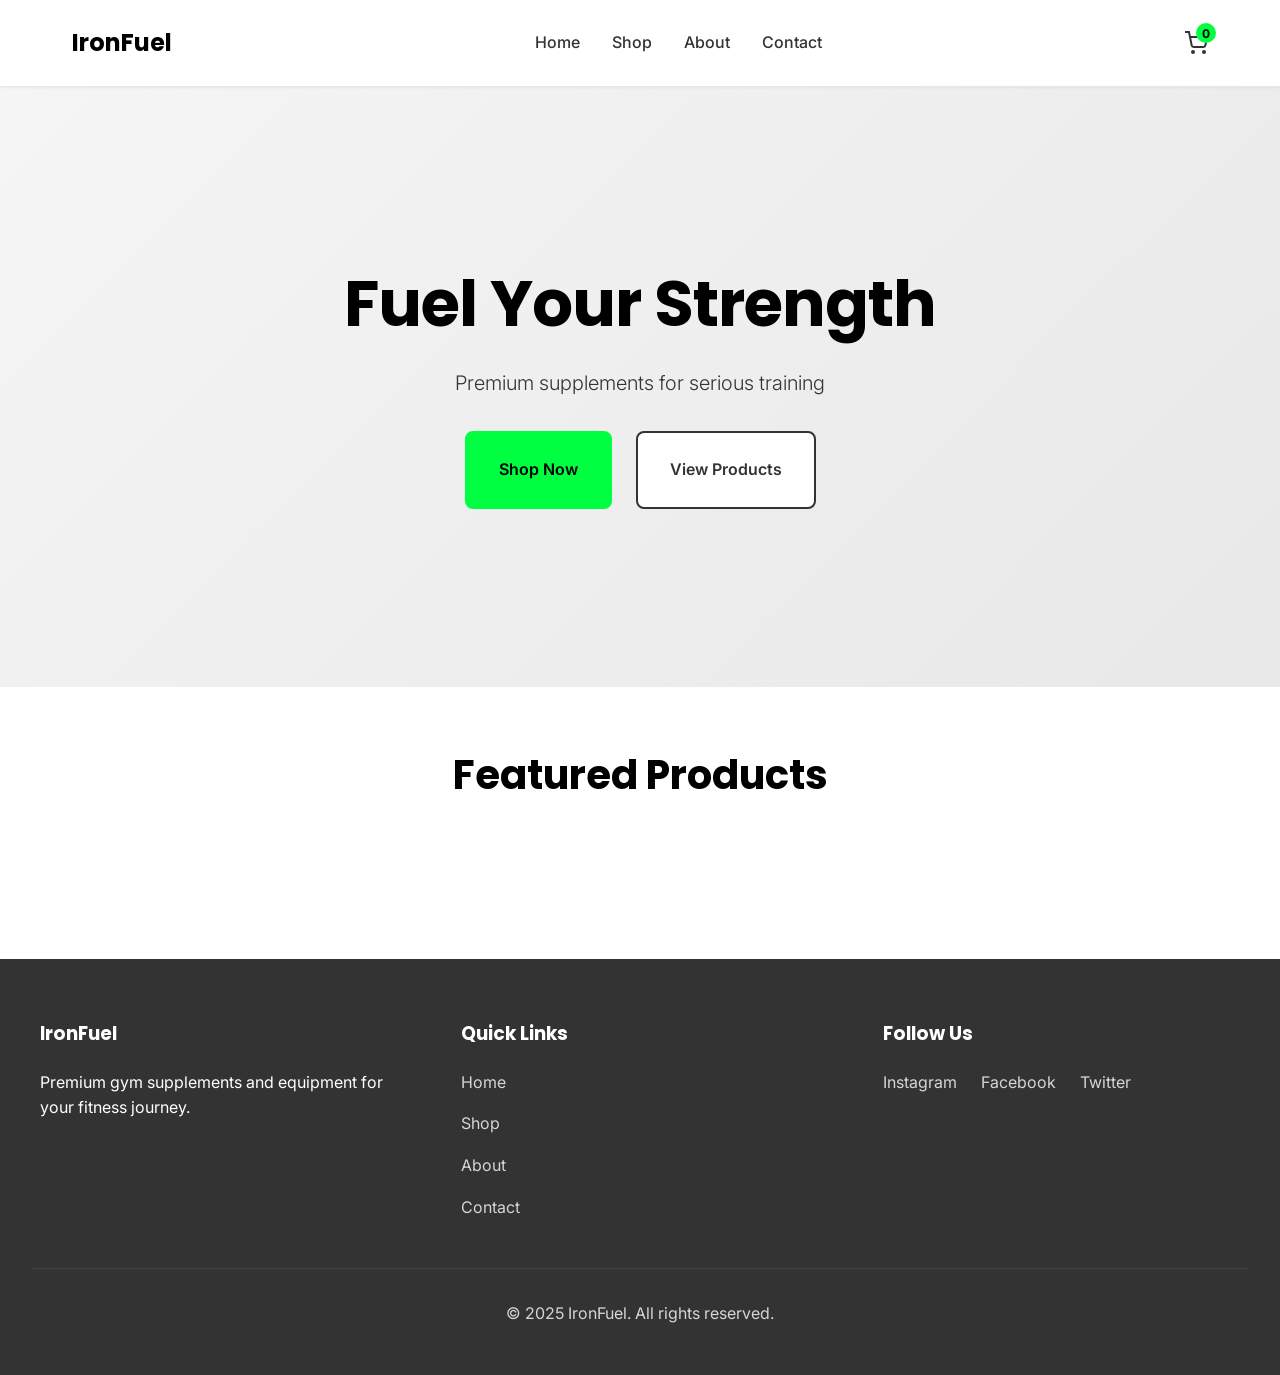
<file: index.html>
<!DOCTYPE html>
<html lang="en">
<head>
    <meta charset="UTF-8">
    <meta name="viewport" content="width=device-width, initial-scale=1.0">
    <title>IronFuel - Premium Gym Supplements</title>
    <link rel="preconnect" href="https://fonts.googleapis.com">
    <link rel="preconnect" href="https://fonts.gstatic.com" crossorigin>
    <link href="https://fonts.googleapis.com/css2?family=Inter:wght@300;400;500;600;700&family=Poppins:wght@600;700&display=swap" rel="stylesheet">
    <link rel="stylesheet" href="css/style.css">
</head>
<body>
    <!-- Navigation -->
    <nav class="navbar">
        <div class="nav-container">
            <div class="nav-logo">IronFuel</div>
            <div class="hamburger" id="hamburger">
                <span></span>
                <span></span>
                <span></span>
            </div>
            <ul class="nav-menu" id="navMenu">
                <li><a href="index.html" class="nav-link">Home</a></li>
                <li><a href="shop.html" class="nav-link">Shop</a></li>
                <li><a href="about.html" class="nav-link">About</a></li>
                <li><a href="contact.html" class="nav-link">Contact</a></li>
            </ul>
            <a href="cart.html" class="cart-icon" id="cartIcon">
                <svg width="24" height="24" viewBox="0 0 24 24" fill="none" stroke="currentColor" stroke-width="2">
                    <circle cx="9" cy="21" r="1"></circle>
                    <circle cx="20" cy="21" r="1"></circle>
                    <path d="M1 1h4l2.68 13.39a2 2 0 0 0 2 1.61h9.72a2 2 0 0 0 2-1.61L23 6H6"></path>
                </svg>
                <span class="cart-count" id="cartCount">0</span>
            </a>
        </div>
    </nav>

    <!-- Hero Section -->
    <header class="hero">
        <div class="hero-content">
            <h1 class="hero-title">Fuel Your Strength</h1>
            <p class="hero-subtitle">Premium supplements for serious training</p>
            <div class="hero-buttons">
                <a href="shop.html" class="btn btn-primary">Shop Now</a>
                <a href="shop.html" class="btn btn-secondary">View Products</a>
            </div>
        </div>
        <div class="hero-background"></div>
    </header>

    <!-- Featured Products Section -->
    <section class="featured-section">
        <div class="container">
            <h2>Featured Products</h2>
            <div class="products-grid" id="featuredProducts">
                <!-- Products will be loaded here by JavaScript -->
            </div>
        </div>
    </section>

    <!-- Footer -->
    <footer class="footer">
        <div class="footer-content">
            <div class="footer-section">
                <h3>IronFuel</h3>
                <p>Premium gym supplements and equipment for your fitness journey.</p>
            </div>
            <div class="footer-section">
                <h3>Quick Links</h3>
                <ul>
                    <li><a href="index.html">Home</a></li>
                    <li><a href="shop.html">Shop</a></li>
                    <li><a href="about.html">About</a></li>
                    <li><a href="contact.html">Contact</a></li>
                </ul>
            </div>
            <div class="footer-section">
                <h3>Follow Us</h3>
                <div class="social-links">
                    <a href="#" class="social-link">Instagram</a>
                    <a href="#" class="social-link">Facebook</a>
                    <a href="#" class="social-link">Twitter</a>
                </div>
            </div>
        </div>
        <div class="footer-bottom">
            <p>&copy; 2025 IronFuel. All rights reserved.</p>
        </div>
    </footer>

    <script src="js/products.js"></script>
    <script src="js/cart.js"></script>
    <script src="js/main.js"></script>
</body>
</html>
</file>
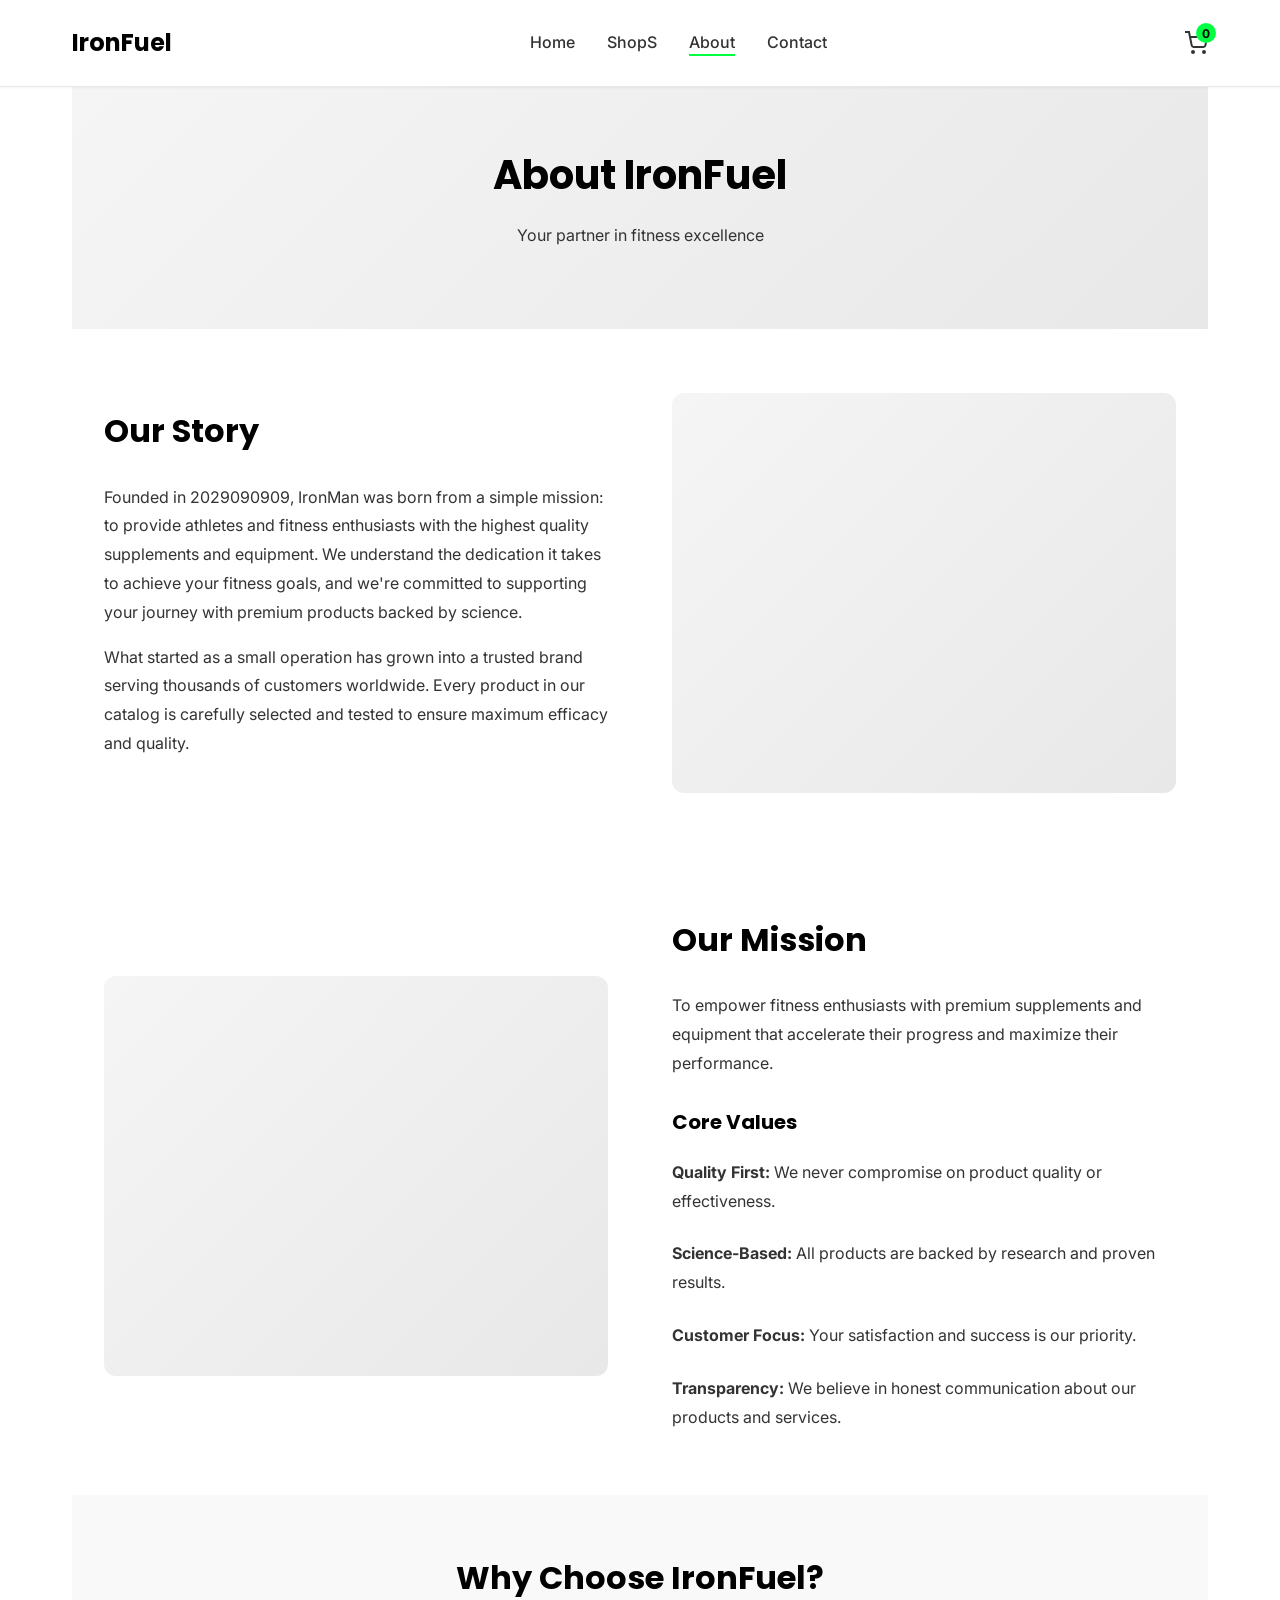
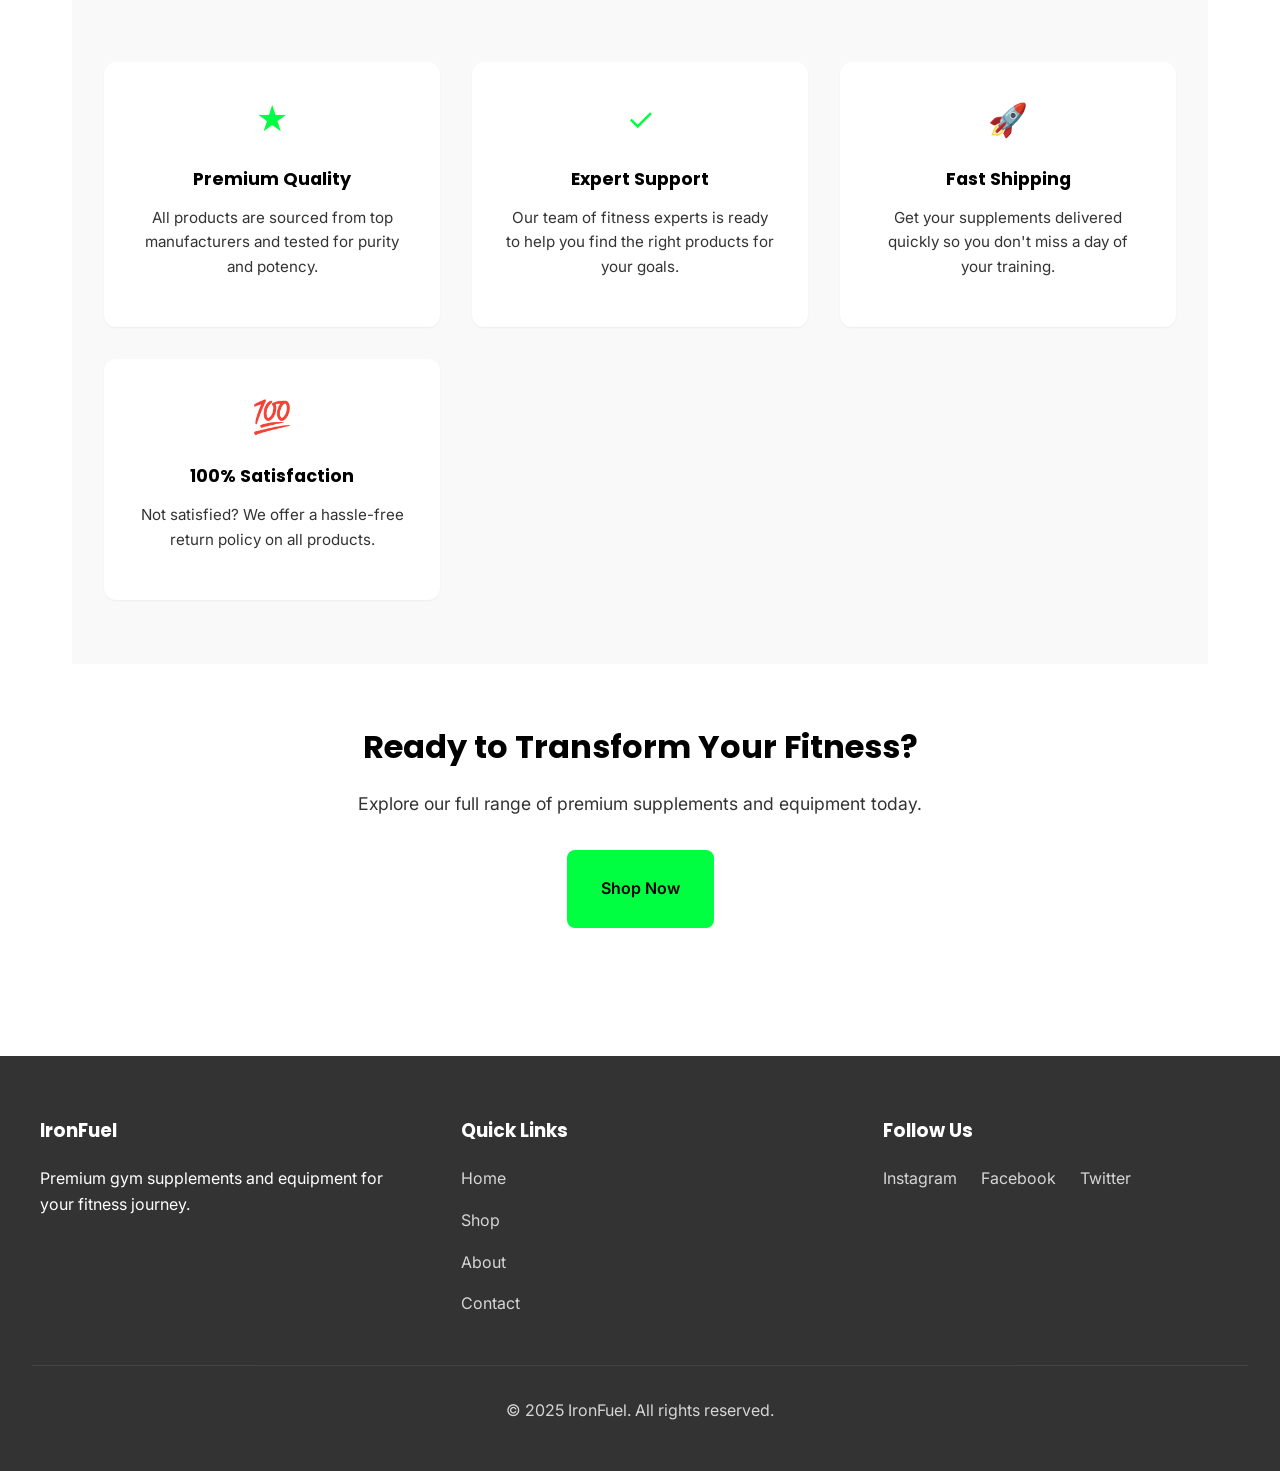
<file: about.html>
<!DOCTYPE html>
<html lang="en">

<head>
    <meta charset="UTF-8">
    <meta name="viewport" content="width=device-width, initial-scale=1.0">
    <title>About - IronFuel</title>
    <link rel="preconnect" href="https://fonts.googleapis.com">
    <link rel="preconnect" href="https://fonts.gstatic.com" crossorigin>
    <link
        href="https://fonts.googleapis.com/css2?family=Inter:wght@300;400;500;600;700&family=Poppins:wght@600;700&display=swap"
        rel="stylesheet">
    <link rel="stylesheet" href="css/style.css">
</head>

<body>
    <!-- Navigation -->
    <nav class="navbar">
        <div class="nav-container">
            <div class="nav-logo">IronFuel</div>
            <div class="hamburger" id="hamburger">
                <span></span>
                <span></span>
                <span></span>
            </div>
            <ul class="nav-menu" id="navMenu">
                <li><a href="index.html" class="nav-link">Home</a></li>
                <li><a href="shop.html" class="nav-link">ShopS</a></li>
                <li><a href="about.html" class="nav-link active">About</a></li>
                <li><a href="contact.html" class="nav-link">Contact</a></li>
            </ul>
            <a href="cart.html" class="cart-icon" id="cartIcon">
                <svg width="24" height="24" viewBox="0 0 24 24" fill="none" stroke="currentColor" stroke-width="2">
                    <circle cx="9" cy="21" r="1"></circle>
                    <circle cx="20" cy="21" r="1"></circle>
                    <path d="M1 1h4l2.68 13.39a2 2 0 0 0 2 1.61h9.72a2 2 0 0 0 2-1.61L23 6H6"></path>
                </svg>
                <span class="cart-count" id="cartCount">0</span>
            </a>
        </div>
    </nav>

    <!-- About Page -->
    <main class="about-main">
        <div class="container">
            <!-- Hero Section -->
            <section class="about-hero">
                <h1>About IronFuel</h1>
                <p>Your partner in fitness excellence</p>
            </section>

            <!-- Brand Story -->
            <section class="about-section">
                <div class="section-content">
                    <h2>Our Story</h2>
                    <p>Founded in 2029090909, IronMan was born from a simple mission: to provide athletes and fitness
                        enthusiasts with the highest quality supplements and equipment. We understand the dedication it
                        takes to achieve your fitness goals, and we're committed to supporting your journey with premium
                        products backed by science.</p>
                    <p>What started as a small operation has grown into a trusted brand serving thousands of customers
                        worldwide. Every product in our catalog is carefully selected and tested to ensure maximum
                        efficacy and quality.</p>
                </div>
                <div class="section-image">
                    <div class="placeholder-image"></div>
                </div>
            </section>

            <!-- Mission & Values -->
            <section class="about-section">
                <div class="section-image">
                    <div class="placeholder-image"></div>
                </div>
                <div class="section-content">
                    <h2>Our Mission</h2>
                    <p>To empower fitness enthusiasts with premium supplements and equipment that accelerate their
                        progress and maximize their performance.</p>

                    <h3>Core Values</h3>
                    <ul class="values-list">
                        <li><strong>Quality First:</strong> We never compromise on product quality or effectiveness.
                        </li>
                        <li><strong>Science-Based:</strong> All products are backed by research and proven results.</li>
                        <li><strong>Customer Focus:</strong> Your satisfaction and success is our priority.</li>
                        <li><strong>Transparency:</strong> We believe in honest communication about our products and
                            services.</li>
                    </ul>
                </div>
            </section>

            <!-- Why Choose Us -->
            <section class="why-choose-us">
                <h2>Why Choose IronFuel?</h2>
                <div class="features-grid">
                    <div class="feature-card">
                        <div class="feature-icon">★</div>
                        <h3>Premium Quality</h3>
                        <p>All products are sourced from top manufacturers and tested for purity and potency.</p>
                    </div>
                    <div class="feature-card">
                        <div class="feature-icon">✓</div>
                        <h3>Expert Support</h3>
                        <p>Our team of fitness experts is ready to help you find the right products for your goals.</p>
                    </div>
                    <div class="feature-card">
                        <div class="feature-icon">🚀</div>
                        <h3>Fast Shipping</h3>
                        <p>Get your supplements delivered quickly so you don't miss a day of your training.</p>
                    </div>
                    <div class="feature-card">
                        <div class="feature-icon">💯</div>
                        <h3>100% Satisfaction</h3>
                        <p>Not satisfied? We offer a hassle-free return policy on all products.</p>
                    </div>
                </div>
            </section>

            <!-- CTA Section -->
            <section class="about-cta">
                <h2>Ready to Transform Your Fitness?</h2>
                <p>Explore our full range of premium supplements and equipment today.</p>
                <a href="shop.html" class="btn btn-primary">Shop Now</a>
            </section>
        </div>
    </main>

    <!-- Footer -->
    <footer class="footer">
        <div class="footer-content">
            <div class="footer-section">
                <h3>IronFuel</h3>
                <p>Premium gym supplements and equipment for your fitness journey.</p>
            </div>
            <div class="footer-section">
                <h3>Quick Links</h3>
                <ul>
                    <li><a href="index.html">Home</a></li>
                    <li><a href="shop.html">Shop</a></li>
                    <li><a href="about.html">About</a></li>
                    <li><a href="contact.html">Contact</a></li>
                </ul>
            </div>
            <div class="footer-section">
                <h3>Follow Us</h3>
                <div class="social-links">
                    <a href="#" class="social-link">Instagram</a>
                    <a href="#" class="social-link">Facebook</a>
                    <a href="#" class="social-link">Twitter</a>
                </div>
            </div>
        </div>
        <div class="footer-bottom">
            <p>&copy; 2025 IronFuel. All rights reserved.</p>
        </div>
    </footer>

    <script src="js/main.js"></script>
</body>

</html>
</file>
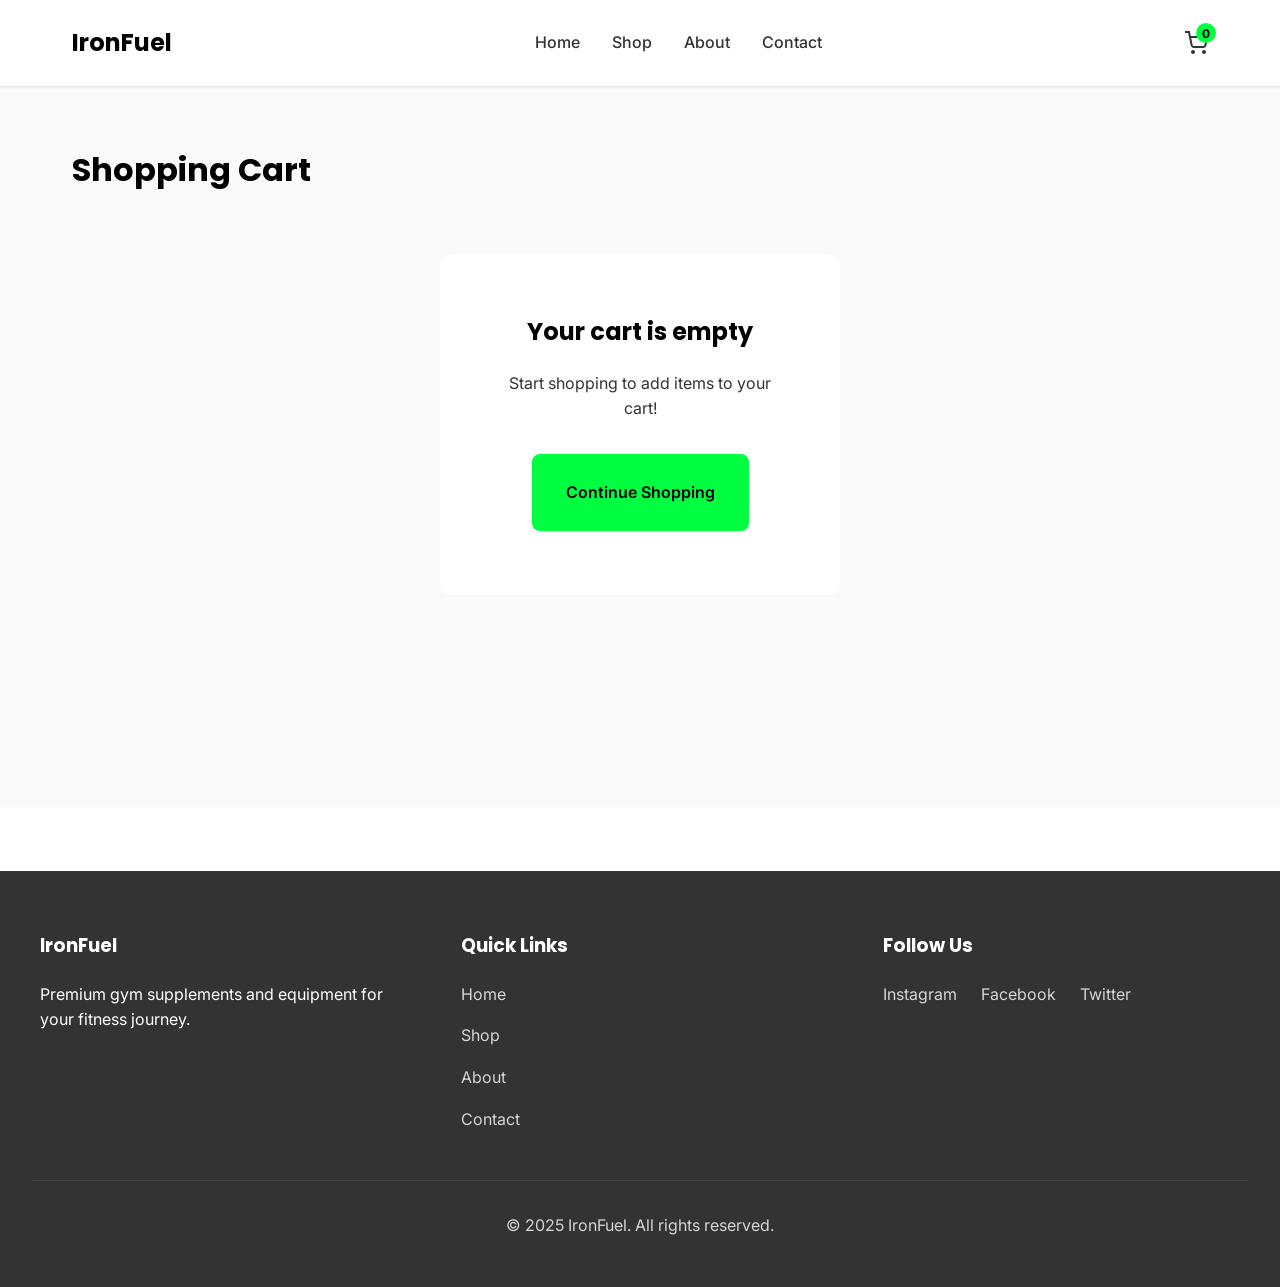
<file: cart.html>
<!DOCTYPE html>
<html lang="en">
<head>
    <meta charset="UTF-8">
    <meta name="viewport" content="width=device-width, initial-scale=1.0">
    <title>Shopping Cart - IronFuel</title>
    <link rel="preconnect" href="https://fonts.googleapis.com">
    <link rel="preconnect" href="https://fonts.gstatic.com" crossorigin>
    <link href="https://fonts.googleapis.com/css2?family=Inter:wght@300;400;500;600;700&family=Poppins:wght@600;700&display=swap" rel="stylesheet">
    <link rel="stylesheet" href="css/style.css">
</head>
<body>
    <!-- Navigation -->
    <nav class="navbar">
        <div class="nav-container">
            <div class="nav-logo">IronFuel</div>
            <div class="hamburger" id="hamburger">
                <span></span>
                <span></span>
                <span></span>
            </div>
            <ul class="nav-menu" id="navMenu">
                <li><a href="index.html" class="nav-link">Home</a></li>
                <li><a href="shop.html" class="nav-link">Shop</a></li>
                <li><a href="about.html" class="nav-link">About</a></li>
                <li><a href="contact.html" class="nav-link">Contact</a></li>
            </ul>
            <a href="cart.html" class="cart-icon" id="cartIcon">
                <svg width="24" height="24" viewBox="0 0 24 24" fill="none" stroke="currentColor" stroke-width="2">
                    <circle cx="9" cy="21" r="1"></circle>
                    <circle cx="20" cy="21" r="1"></circle>
                    <path d="M1 1h4l2.68 13.39a2 2 0 0 0 2 1.61h9.72a2 2 0 0 0 2-1.61L23 6H6"></path>
                </svg>
                <span class="cart-count" id="cartCount">0</span>
            </a>
        </div>
    </nav>

    <!-- Cart Page -->
    <main class="cart-main">
        <div class="container">
            <h1>Shopping Cart</h1>
            
            <div id="emptyCartMessage" class="empty-cart">
                <h2>Your cart is empty</h2>
                <p>Start shopping to add items to your cart!</p>
                <a href="shop.html" class="btn btn-primary">Continue Shopping</a>
            </div>

            <div id="cartContent" class="cart-content" style="display: none;">
                <div class="cart-items-section">
                    <h2>Cart Items</h2>
                    <div class="cart-items" id="cartItems"></div>
                </div>

                <div class="cart-summary-section">
                    <div class="cart-summary">
                        <h3>Order Summary</h3>
                        <div class="summary-row">
                            <span>Subtotal:</span>
                            <span id="subtotal">$0.00</span>
                        </div>
                        <div class="summary-row">
                            <span>Shipping:</span>
                            <span id="shipping">$0.00</span>
                        </div>
                        <div class="summary-row">
                            <span>Tax:</span>
                            <span id="tax">$0.00</span>
                        </div>
                        <div class="summary-row total">
                            <span>Total:</span>
                            <span id="total">$0.00</span>
                        </div>
                        <a href="checkout.html" class="btn btn-primary btn-full">Proceed to Checkout</a>
                        <a href="shop.html" class="btn btn-secondary btn-full">Continue Shopping</a>
                    </div>
                </div>
            </div>
        </div>
    </main>

    <!-- Footer -->
    <footer class="footer">
        <div class="footer-content">
            <div class="footer-section">
                <h3>IronFuel</h3>
                <p>Premium gym supplements and equipment for your fitness journey.</p>
            </div>
            <div class="footer-section">
                <h3>Quick Links</h3>
                <ul>
                    <li><a href="index.html">Home</a></li>
                    <li><a href="shop.html">Shop</a></li>
                    <li><a href="about.html">About</a></li>
                    <li><a href="contact.html">Contact</a></li>
                </ul>
            </div>
            <div class="footer-section">
                <h3>Follow Us</h3>
                <div class="social-links">
                    <a href="#" class="social-link">Instagram</a>
                    <a href="#" class="social-link">Facebook</a>
                    <a href="#" class="social-link">Twitter</a>
                </div>
            </div>
        </div>
        <div class="footer-bottom">
            <p>&copy; 2025 IronFuel. All rights reserved.</p>
        </div>
    </footer>

    <script src="js/products.js"></script>
    <script src="js/cart.js"></script>
    <script src="js/cart-page.js"></script>
    <script src="js/main.js"></script>
</body>
</html>
</file>
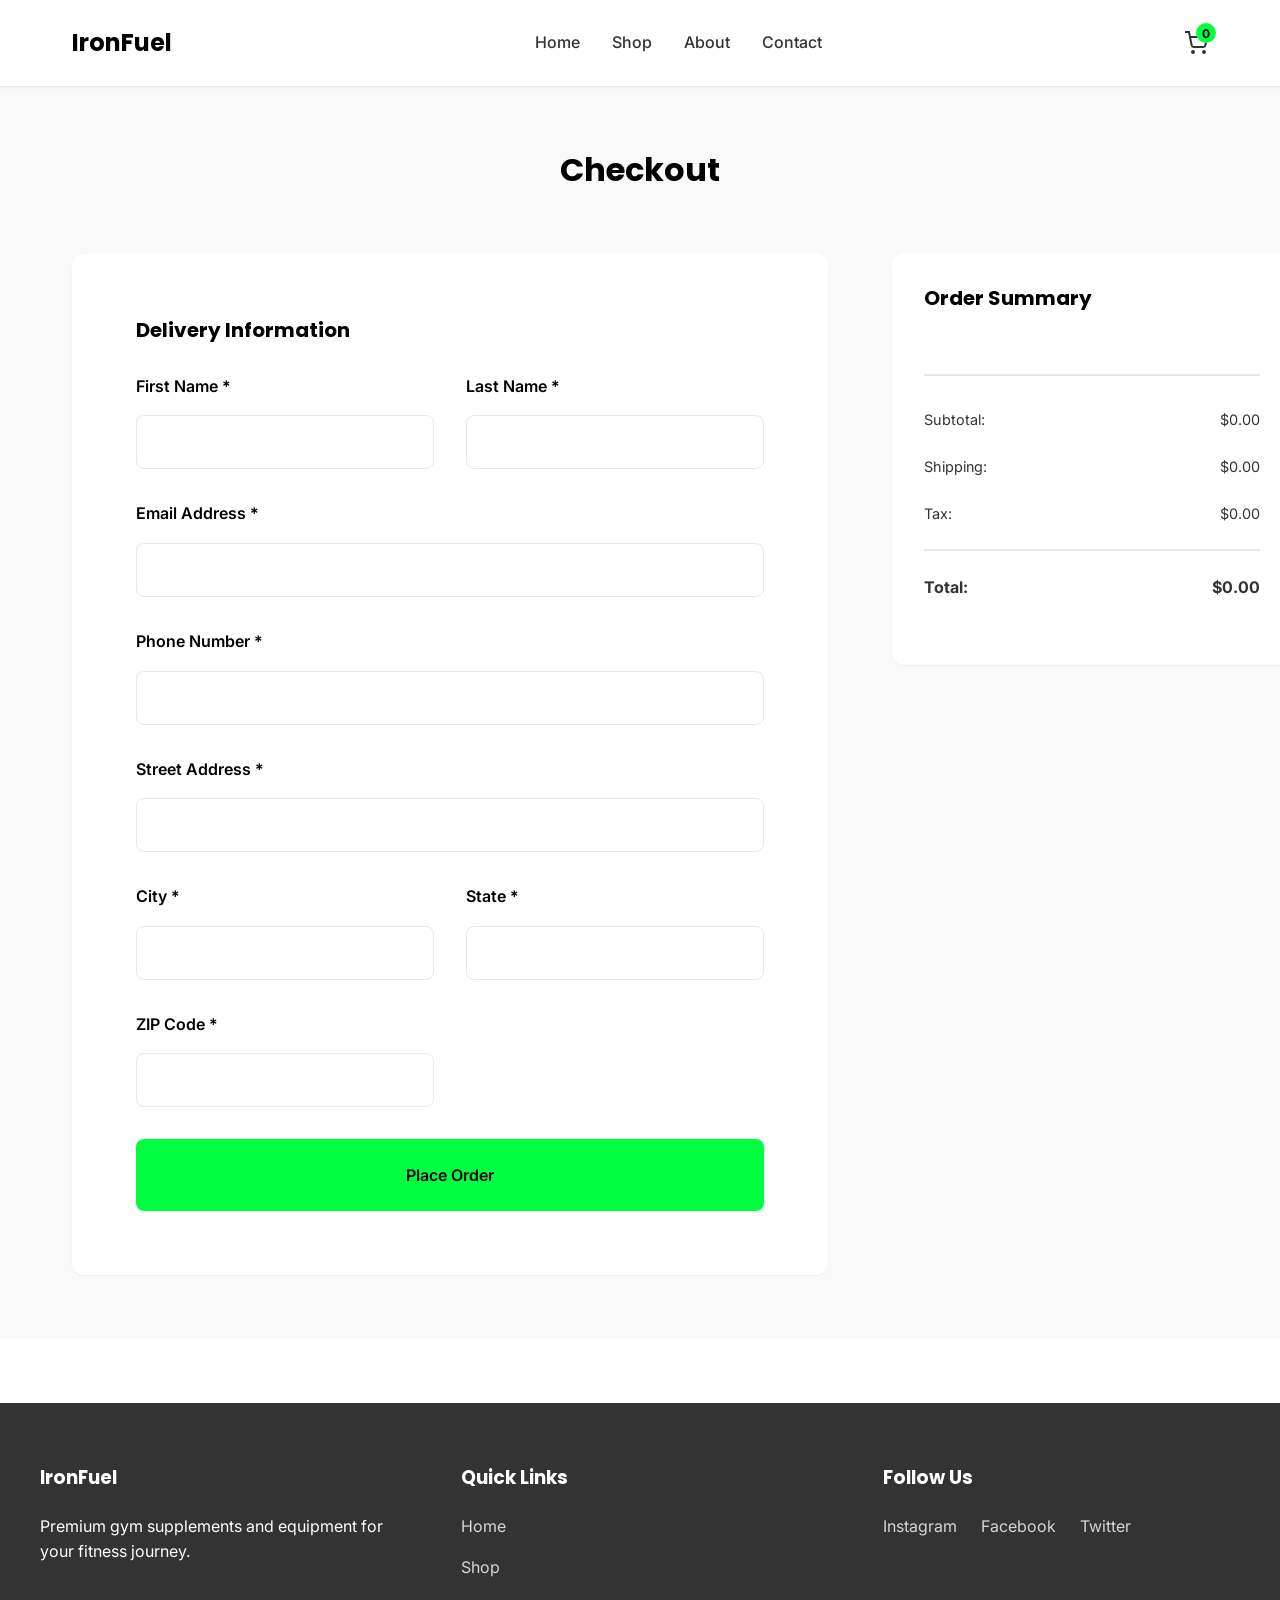
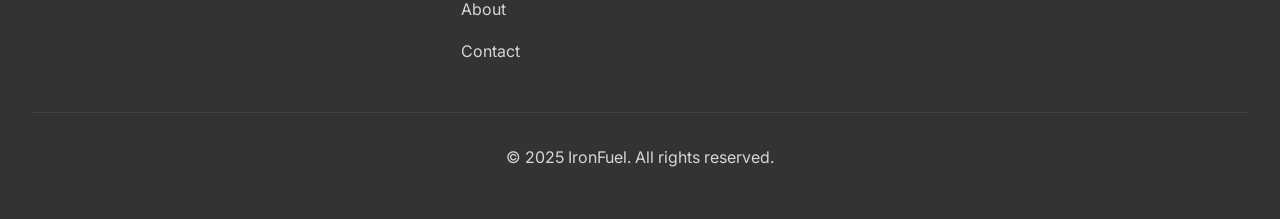
<file: checkout.html>
<!DOCTYPE html>
<html lang="en">
<head>
    <meta charset="UTF-8">
    <meta name="viewport" content="width=device-width, initial-scale=1.0">
    <title>Checkout - IronFuel</title>
    <link rel="preconnect" href="https://fonts.googleapis.com">
    <link rel="preconnect" href="https://fonts.gstatic.com" crossorigin>
    <link href="https://fonts.googleapis.com/css2?family=Inter:wght@300;400;500;600;700&family=Poppins:wght@600;700&display=swap" rel="stylesheet">
    <link rel="stylesheet" href="css/style.css">
</head>
<body>
    <!-- Navigation -->
    <nav class="navbar">
        <div class="nav-container">
            <div class="nav-logo">IronFuel</div>
            <div class="hamburger" id="hamburger">
                <span></span>
                <span></span>
                <span></span>
            </div>
            <ul class="nav-menu" id="navMenu">
                <li><a href="index.html" class="nav-link">Home</a></li>
                <li><a href="shop.html" class="nav-link">Shop</a></li>
                <li><a href="about.html" class="nav-link">About</a></li>
                <li><a href="contact.html" class="nav-link">Contact</a></li>
            </ul>
            <a href="cart.html" class="cart-icon" id="cartIcon">
                <svg width="24" height="24" viewBox="0 0 24 24" fill="none" stroke="currentColor" stroke-width="2">
                    <circle cx="9" cy="21" r="1"></circle>
                    <circle cx="20" cy="21" r="1"></circle>
                    <path d="M1 1h4l2.68 13.39a2 2 0 0 0 2 1.61h9.72a2 2 0 0 0 2-1.61L23 6H6"></path>
                </svg>
                <span class="cart-count" id="cartCount">0</span>
            </a>
        </div>
    </nav>

    <!-- Checkout Page -->
    <main class="checkout-main">
        <div class="container">
            <h1>Checkout</h1>
            
            <div class="checkout-container">
                <!-- Order Form -->
                <div class="checkout-form-section">
                    <div class="form-group">
                        <h2>Delivery Information</h2>
                        <form id="checkoutForm" class="checkout-form">
                            <div class="form-row">
                                <div class="form-field">
                                    <label for="firstName">First Name *</label>
                                    <input type="text" id="firstName" name="firstName" required>
                                    <span class="error-message" id="firstNameError"></span>
                                </div>
                                <div class="form-field">
                                    <label for="lastName">Last Name *</label>
                                    <input type="text" id="lastName" name="lastName" required>
                                    <span class="error-message" id="lastNameError"></span>
                                </div>
                            </div>

                            <div class="form-field">
                                <label for="email">Email Address *</label>
                                <input type="email" id="email" name="email" required>
                                <span class="error-message" id="emailError"></span>
                            </div>

                            <div class="form-field">
                                <label for="phone">Phone Number *</label>
                                <input type="tel" id="phone" name="phone" required>
                                <span class="error-message" id="phoneError"></span>
                            </div>

                            <div class="form-field">
                                <label for="address">Street Address *</label>
                                <input type="text" id="address" name="address" required>
                                <span class="error-message" id="addressError"></span>
                            </div>

                            <div class="form-row">
                                <div class="form-field">
                                    <label for="city">City *</label>
                                    <input type="text" id="city" name="city" required>
                                    <span class="error-message" id="cityError"></span>
                                </div>
                                <div class="form-field">
                                    <label for="state">State *</label>
                                    <input type="text" id="state" name="state" required>
                                    <span class="error-message" id="stateError"></span>
                                </div>
                                <div class="form-field">
                                    <label for="zip">ZIP Code *</label>
                                    <input type="text" id="zip" name="zip" required>
                                    <span class="error-message" id="zipError"></span>
                                </div>
                            </div>

                            <button type="submit" class="btn btn-primary btn-full">Place Order</button>
                        </form>
                    </div>
                </div>

                <!-- Order Summary -->
                <div class="checkout-summary-section">
                    <div class="order-summary">
                        <h2>Order Summary</h2>
                        <div class="order-items" id="orderItems"></div>
                        
                        <div class="summary-section">
                            <div class="summary-row">
                                <span>Subtotal:</span>
                                <span id="checkoutSubtotal">$0.00</span>
                            </div>
                            <div class="summary-row">
                                <span>Shipping:</span>
                                <span id="checkoutShipping">$0.00</span>
                            </div>
                            <div class="summary-row">
                                <span>Tax:</span>
                                <span id="checkoutTax">$0.00</span>
                            </div>
                            <div class="summary-row total">
                                <span>Total:</span>
                                <span id="checkoutTotal">$0.00</span>
                            </div>
                        </div>
                    </div>
                </div>
            </div>
        </div>
    </main>

    <!-- Success Modal -->
    <div class="modal" id="successModal" style="display: none;">
        <div class="modal-content modal-success">
            <div class="success-message">
                <div class="success-icon">✓</div>
                <h2>Order Placed Successfully!</h2>
                <p>Thank you for your purchase.</p>
                <p>Order confirmation has been sent to <span id="confirmEmail"></span></p>
                <p class="order-number">Order #<span id="orderNumber"></span></p>
                <a href="index.html" class="btn btn-primary">Return to Home</a>
            </div>
        </div>
    </div>

    <!-- Footer -->
    <footer class="footer">
        <div class="footer-content">
            <div class="footer-section">
                <h3>IronFuel</h3>
                <p>Premium gym supplements and equipment for your fitness journey.</p>
            </div>
            <div class="footer-section">
                <h3>Quick Links</h3>
                <ul>
                    <li><a href="index.html">Home</a></li>
                    <li><a href="shop.html">Shop</a></li>
                    <li><a href="about.html">About</a></li>
                    <li><a href="contact.html">Contact</a></li>
                </ul>
            </div>
            <div class="footer-section">
                <h3>Follow Us</h3>
                <div class="social-links">
                    <a href="#" class="social-link">Instagram</a>
                    <a href="#" class="social-link">Facebook</a>
                    <a href="#" class="social-link">Twitter</a>
                </div>
            </div>
        </div>
        <div class="footer-bottom">
            <p>&copy; 2025 IronFuel. All rights reserved.</p>
        </div>
    </footer>

    <script src="js/products.js"></script>
    <script src="js/cart.js"></script>
    <script src="js/checkout.js"></script>
    <script src="js/main.js"></script>
</body>
</html>
</file>
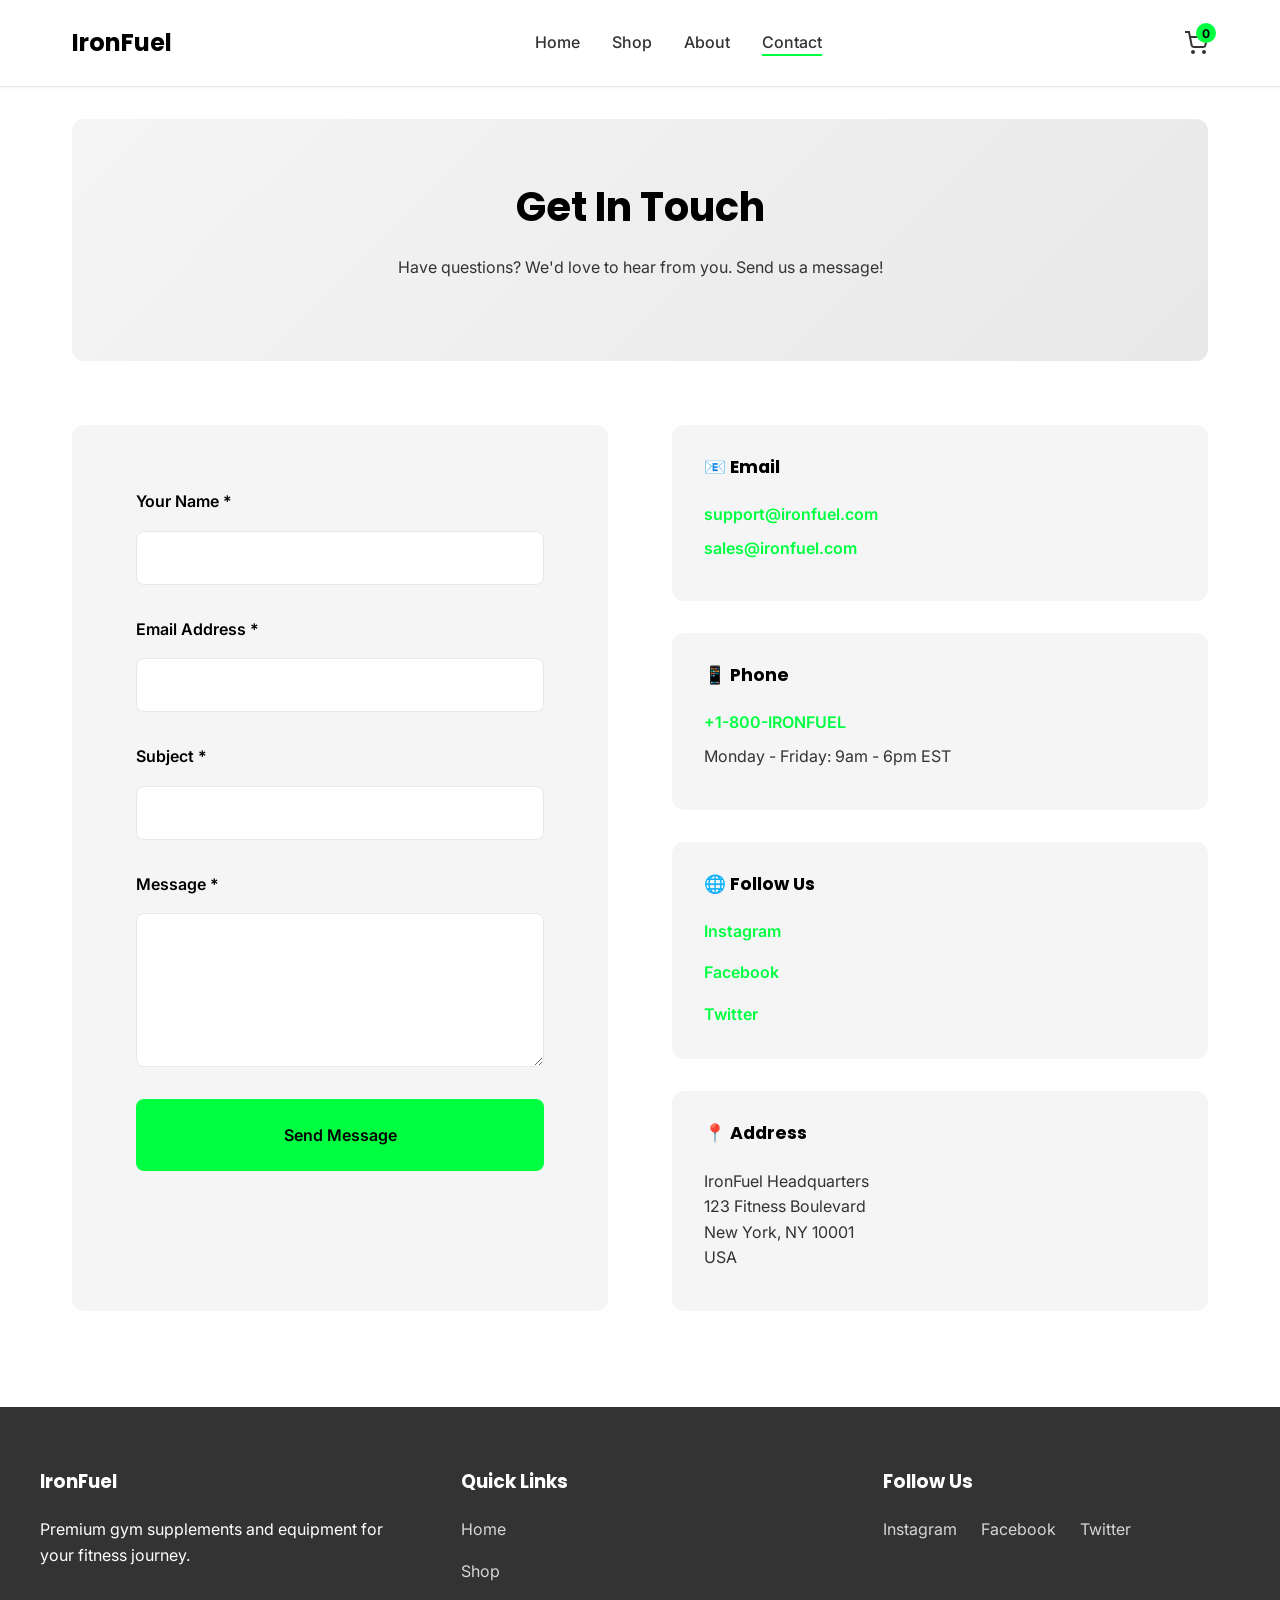
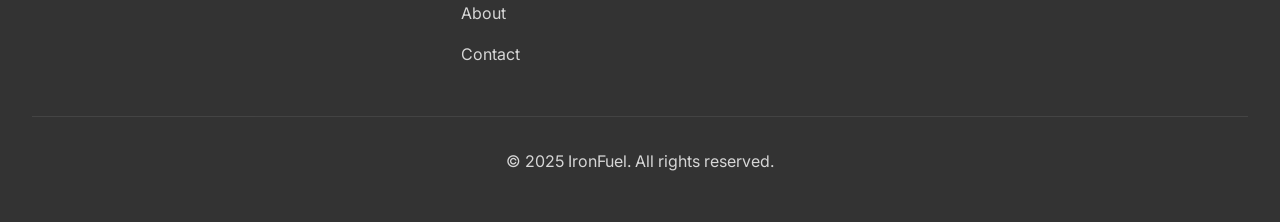
<file: contact.html>
<!DOCTYPE html>
<html lang="en">
<head>
    <meta charset="UTF-8">
    <meta name="viewport" content="width=device-width, initial-scale=1.0">
    <title>Contact - IronFuel</title>
    <link rel="preconnect" href="https://fonts.googleapis.com">
    <link rel="preconnect" href="https://fonts.gstatic.com" crossorigin>
    <link href="https://fonts.googleapis.com/css2?family=Inter:wght@300;400;500;600;700&family=Poppins:wght@600;700&display=swap" rel="stylesheet">
    <link rel="stylesheet" href="css/style.css">
</head>
<body>
    <!-- Navigation -->
    <nav class="navbar">
        <div class="nav-container">
            <div class="nav-logo">IronFuel</div>
            <div class="hamburger" id="hamburger">
                <span></span>
                <span></span>
                <span></span>
            </div>
            <ul class="nav-menu" id="navMenu">
                <li><a href="index.html" class="nav-link">Home</a></li>
                <li><a href="shop.html" class="nav-link">Shop</a></li>
                <li><a href="about.html" class="nav-link">About</a></li>
                <li><a href="contact.html" class="nav-link active">Contact</a></li>
            </ul>
            <a href="cart.html" class="cart-icon" id="cartIcon">
                <svg width="24" height="24" viewBox="0 0 24 24" fill="none" stroke="currentColor" stroke-width="2">
                    <circle cx="9" cy="21" r="1"></circle>
                    <circle cx="20" cy="21" r="1"></circle>
                    <path d="M1 1h4l2.68 13.39a2 2 0 0 0 2 1.61h9.72a2 2 0 0 0 2-1.61L23 6H6"></path>
                </svg>
                <span class="cart-count" id="cartCount">0</span>
            </a>
        </div>
    </nav>

    <!-- Contact Page -->
    <main class="contact-main">
        <div class="container">
            <section class="contact-hero">
                <h1>Get In Touch</h1>
                <p>Have questions? We'd love to hear from you. Send us a message!</p>
            </section>

            <div class="contact-container">
                <!-- Contact Form -->
                <div class="contact-form-section">
                    <form id="contactForm" class="contact-form">
                        <div class="form-field">
                            <label for="contactName">Your Name *</label>
                            <input type="text" id="contactName" name="name" required>
                            <span class="error-message" id="contactNameError"></span>
                        </div>

                        <div class="form-field">
                            <label for="contactEmail">Email Address *</label>
                            <input type="email" id="contactEmail" name="email" required>
                            <span class="error-message" id="contactEmailError"></span>
                        </div>

                        <div class="form-field">
                            <label for="contactSubject">Subject *</label>
                            <input type="text" id="contactSubject" name="subject" required>
                            <span class="error-message" id="contactSubjectError"></span>
                        </div>

                        <div class="form-field">
                            <label for="contactMessage">Message *</label>
                            <textarea id="contactMessage" name="message" rows="6" required></textarea>
                            <span class="error-message" id="contactMessageError"></span>
                        </div>

                        <button type="submit" class="btn btn-primary">Send Message</button>
                    </form>

                    <div id="contactSuccessMessage" class="success-message" style="display: none;">
                        <h3>Thank you for your message!</h3>
                        <p>We'll get back to you as soon as possible.</p>
                    </div>
                </div>

                <!-- Contact Information -->
                <div class="contact-info-section">
                    <div class="info-card">
                        <h3>📧 Email</h3>
                        <p><a href="mailto:support@ironfuel.com">support@ironfuel.com</a></p>
                        <p><a href="mailto:sales@ironfuel.com">sales@ironfuel.com</a></p>
                    </div>

                    <div class="info-card">
                        <h3>📱 Phone</h3>
                        <p><a href="tel:+1-800-IRONFUEL">+1-800-IRONFUEL</a></p>
                        <p>Monday - Friday: 9am - 6pm EST</p>
                    </div>

                    <div class="info-card">
                        <h3>🌐 Follow Us</h3>
                        <div class="social-links-contact">
                            <a href="https://instagram.com" class="social-link-contact">Instagram</a>
                            <a href="https://facebook.com" class="social-link-contact">Facebook</a>
                            <a href="https://twitter.com" class="social-link-contact">Twitter</a>
                        </div>
                    </div>

                    <div class="info-card">
                        <h3>📍 Address</h3>
                        <p>IronFuel Headquarters<br>
                        123 Fitness Boulevard<br>
                        New York, NY 10001<br>
                        USA</p>
                    </div>
                </div>
            </div>
        </div>
    </main>

    <!-- Footer -->
    <footer class="footer">
        <div class="footer-content">
            <div class="footer-section">
                <h3>IronFuel</h3>
                <p>Premium gym supplements and equipment for your fitness journey.</p>
            </div>
            <div class="footer-section">
                <h3>Quick Links</h3>
                <ul>
                    <li><a href="index.html">Home</a></li>
                    <li><a href="shop.html">Shop</a></li>
                    <li><a href="about.html">About</a></li>
                    <li><a href="contact.html">Contact</a></li>
                </ul>
            </div>
            <div class="footer-section">
                <h3>Follow Us</h3>
                <div class="social-links">
                    <a href="#" class="social-link">Instagram</a>
                    <a href="#" class="social-link">Facebook</a>
                    <a href="#" class="social-link">Twitter</a>
                </div>
            </div>
        </div>
        <div class="footer-bottom">
            <p>&copy; 2025 IronFuel. All rights reserved.</p>
        </div>
    </footer>

    <script src="js/contact.js"></script>
    <script src="js/main.js"></script>
</body>
</html>
</file>
<file: css/style.css>
/* ============================================
   COLOR SYSTEM & DESIGN TOKENS
   ============================================ */
:root {
    /* Primary Colors */
    --color-primary: #00FF41; /* Neon Green */
    --color-primary-dark: #00CC34;
    
    /* Neutrals */
    --color-white: #FFFFFF;
    --color-off-white: #F5F5F5;
    --color-light-gray: #E8E8E8;
    --color-gray: #D1D1D1;
    --color-dark-gray: #333333;
    --color-black: #000000;
    
    /* Secondary */
    --color-border: #E0E0E0;
    --color-background: #F9F9F9;
    --color-success: #00FF41;
    --color-error: #FF4141;
    
    /* Spacing */
    --spacing-xs: 0.5rem;
    --spacing-sm: 1rem;
    --spacing-md: 1.5rem;
    --spacing-lg: 2rem;
    --spacing-xl: 3rem;
    --spacing-2xl: 4rem;
    
    /* Typography */
    --font-family-sans: 'Inter', -apple-system, BlinkMacSystemFont, 'Segoe UI', sans-serif;
    --font-family-display: 'Poppins', -apple-system, BlinkMacSystemFont, 'Segoe UI', sans-serif;
    --font-weight-light: 300;
    --font-weight-regular: 400;
    --font-weight-medium: 500;
    --font-weight-semibold: 600;
    --font-weight-bold: 700;
    
    /* Shadows */
    --shadow-sm: 0 1px 2px rgba(0, 0, 0, 0.05);
    --shadow-md: 0 4px 6px rgba(0, 0, 0, 0.07);
    --shadow-lg: 0 10px 15px rgba(0, 0, 0, 0.1);
    
    /* Border Radius */
    --radius-sm: 4px;
    --radius-md: 8px;
    --radius-lg: 12px;
}

/* ============================================
   RESET & BASE STYLES
   ============================================ */
* {
    margin: 0;
    padding: 0;
    box-sizing: border-box;
}

html {
    scroll-behavior: smooth;
}

body {
    font-family: var(--font-family-sans);
    font-weight: var(--font-weight-regular);
    color: var(--color-dark-gray);
    background-color: var(--color-white);
    line-height: 1.6;
}

a {
    color: var(--color-dark-gray);
    text-decoration: none;
    transition: color 0.3s ease;
}

a:hover {
    color: var(--color-primary);
}

h1, h2, h3, h4, h5, h6 {
    font-family: var(--font-family-display);
    font-weight: var(--font-weight-bold);
    line-height: 1.2;
    color: var(--color-black);
}

p {
    margin-bottom: var(--spacing-sm);
}

/* ============================================
   NAVIGATION
   ============================================ */
.navbar {
    position: sticky;
    top: 0;
    background-color: var(--color-white);
    border-bottom: 1px solid var(--color-light-gray);
    z-index: 1000;
    box-shadow: var(--shadow-sm);
}

.nav-container {
    max-width: 1200px;
    margin: 0 auto;
    padding: var(--spacing-md) var(--spacing-lg);
    display: flex;
    justify-content: space-between;
    align-items: center;
}

.nav-logo {
    font-family: var(--font-family-display);
    font-size: 1.5rem;
    font-weight: var(--font-weight-bold);
    color: var(--color-black);
}

.nav-menu {
    display: flex;
    list-style: none;
    gap: var(--spacing-lg);
}

.nav-menu a {
    color: var(--color-dark-gray);
    font-weight: var(--font-weight-medium);
    transition: color 0.3s ease;
    position: relative;
}

.nav-menu a::after {
    content: '';
    position: absolute;
    bottom: -4px;
    left: 0;
    width: 0;
    height: 2px;
    background-color: var(--color-primary);
    transition: width 0.3s ease;
}

.nav-menu a:hover::after,
.nav-menu a.active::after {
    width: 100%;
}

.hamburger {
    display: none;
    flex-direction: column;
    gap: 5px;
    cursor: pointer;
    background: none;
    border: none;
}

.hamburger span {
    width: 24px;
    height: 2px;
    background-color: var(--color-dark-gray);
    transition: all 0.3s ease;
}

.cart-icon {
    position: relative;
    display: flex;
    align-items: center;
    cursor: pointer;
    color: var(--color-dark-gray);
    transition: color 0.3s ease;
}

.cart-icon:hover {
    color: var(--color-primary);
}

.cart-count {
    position: absolute;
    top: -8px;
    right: -8px;
    background-color: var(--color-primary);
    color: var(--color-black);
    border-radius: 50%;
    width: 20px;
    height: 20px;
    display: flex;
    align-items: center;
    justify-content: center;
    font-size: 0.75rem;
    font-weight: var(--font-weight-bold);
}

/* Responsive Navigation */
@media (max-width: 768px) {
    .hamburger {
        display: flex;
    }

    .nav-menu {
        position: absolute;
        top: 100%;
        left: 0;
        right: 0;
        background-color: var(--color-white);
        flex-direction: column;
        gap: var(--spacing-md);
        padding: var(--spacing-lg);
        border-bottom: 1px solid var(--color-light-gray);
        max-height: 0;
        overflow: hidden;
        transition: max-height 0.3s ease;
    }

    .nav-menu.active {
        max-height: 300px;
    }

    .hamburger.active span:nth-child(1) {
        transform: rotate(45deg) translate(8px, 8px);
    }

    .hamburger.active span:nth-child(2) {
        opacity: 0;
    }

    .hamburger.active span:nth-child(3) {
        transform: rotate(-45deg) translate(8px, -8px);
    }
}

/* ============================================
   HERO SECTION
   ============================================ */
.hero {
    position: relative;
    min-height: 600px;
    display: flex;
    align-items: center;
    justify-content: center;
    overflow: hidden;
    padding: var(--spacing-2xl) var(--spacing-lg);
}

.hero-background {
    position: absolute;
    top: 0;
    left: 0;
    right: 0;
    bottom: 0;
    background: linear-gradient(135deg, var(--color-off-white) 0%, var(--color-light-gray) 100%);
    z-index: -1;
}

.hero-content {
    text-align: center;
    z-index: 1;
    max-width: 700px;
}

.hero-title {
    font-size: 4rem;
    font-weight: var(--font-weight-bold);
    margin-bottom: var(--spacing-md);
    color: var(--color-black);
    letter-spacing: -1px;
}

.hero-subtitle {
    font-size: 1.25rem;
    color: var(--color-dark-gray);
    margin-bottom: var(--spacing-lg);
    font-weight: var(--font-weight-light);
}

.hero-buttons {
    display: flex;
    gap: var(--spacing-md);
    justify-content: center;
    flex-wrap: wrap;
}

/* ============================================
   BUTTONS
   ============================================ */
.btn {
    display: inline-block;
    padding: var(--spacing-md) var(--spacing-lg);
    border-radius: var(--radius-md);
    font-family: var(--font-family-sans);
    font-weight: var(--font-weight-semibold);
    cursor: pointer;
    border: none;
    transition: all 0.3s ease;
    text-align: center;
    font-size: 1rem;
}

.btn-primary {
    background-color: var(--color-primary);
    color: var(--color-black);
    border: 2px solid var(--color-primary);
}

.btn-primary:hover {
    background-color: var(--color-primary-dark);
    border-color: var(--color-primary-dark);
    transform: translateY(-2px);
    box-shadow: var(--shadow-lg);
}

.btn-secondary {
    background-color: var(--color-white);
    color: var(--color-dark-gray);
    border: 2px solid var(--color-dark-gray);
}

.btn-secondary:hover {
    background-color: var(--color-dark-gray);
    color: var(--color-white);
    transform: translateY(-2px);
    box-shadow: var(--shadow-lg);
}

.btn-full {
    width: 100%;
}

/* ============================================
   CONTAINERS & LAYOUT
   ============================================ */
.container {
    max-width: 1200px;
    margin: 0 auto;
    padding: 0 var(--spacing-lg);
}

.featured-section {
    padding: var(--spacing-2xl) var(--spacing-lg);
    background-color: var(--color-white);
}

.featured-section h2 {
    font-size: 2.5rem;
    margin-bottom: var(--spacing-lg);
    text-align: center;
}

/* ============================================
   PRODUCTS GRID
   ============================================ */
.products-grid {
    display: grid;
    grid-template-columns: repeat(auto-fill, minmax(280px, 1fr));
    gap: var(--spacing-lg);
}

.product-card {
    background-color: var(--color-white);
    border: 1px solid var(--color-light-gray);
    border-radius: var(--radius-lg);
    overflow: hidden;
    transition: all 0.3s ease;
    cursor: pointer;
    box-shadow: var(--shadow-sm);
}

.product-card:hover {
    box-shadow: var(--shadow-lg);
    transform: translateY(-8px);
    border-color: var(--color-primary);
}

.product-image {
    width: 100%;
    height: 250px;
    background: linear-gradient(135deg, var(--color-off-white) 0%, var(--color-light-gray) 100%);
    display: flex;
    align-items: center;
    justify-content: center;
    font-size: 3rem;
    font-weight: var(--font-weight-bold);
    color: var(--color-gray);
}

.product-info {
    padding: var(--spacing-lg);
}

.product-category {
    color: var(--color-primary);
    font-size: 0.85rem;
    font-weight: var(--font-weight-semibold);
    text-transform: uppercase;
    letter-spacing: 1px;
    margin-bottom: var(--spacing-xs);
}

.product-name {
    font-size: 1.1rem;
    font-weight: var(--font-weight-bold);
    margin-bottom: var(--spacing-xs);
    color: var(--color-black);
}

.product-rating {
    display: flex;
    gap: var(--spacing-xs);
    margin-bottom: var(--spacing-md);
    font-size: 0.9rem;
}

.star {
    color: var(--color-primary);
}

.product-price {
    font-size: 1.5rem;
    font-weight: var(--font-weight-bold);
    color: var(--color-black);
    margin-bottom: var(--spacing-md);
}

.add-to-cart-btn {
    width: 100%;
    background-color: var(--color-primary);
    color: var(--color-black);
    border: none;
    padding: var(--spacing-md);
    border-radius: var(--radius-md);
    font-weight: var(--font-weight-semibold);
    cursor: pointer;
    transition: all 0.3s ease;
}

.add-to-cart-btn:hover {
    background-color: var(--color-primary-dark);
    transform: translateY(-2px);
}

/* ============================================
   SHOP PAGE
   ============================================ */
.shop-main {
    min-height: 80vh;
    padding: var(--spacing-2xl) var(--spacing-lg);
    background-color: var(--color-background);
}

.shop-container {
    max-width: 1200px;
    margin: 0 auto;
    display: grid;
    grid-template-columns: 250px 1fr;
    gap: var(--spacing-2xl);
}

.filters-sidebar {
    background-color: var(--color-white);
    padding: var(--spacing-lg);
    border-radius: var(--radius-lg);
    height: fit-content;
    box-shadow: var(--shadow-sm);
}

.filters-sidebar h3 {
    font-size: 1.25rem;
    margin-bottom: var(--spacing-lg);
    color: var(--color-black);
}

.filter-group {
    margin-bottom: var(--spacing-lg);
    padding-bottom: var(--spacing-lg);
    border-bottom: 1px solid var(--color-light-gray);
}

.filter-group:last-child {
    border-bottom: none;
}

.filter-label {
    display: block;
    font-weight: var(--font-weight-semibold);
    margin-bottom: var(--spacing-sm);
    color: var(--color-black);
}

.checkbox-group {
    display: flex;
    flex-direction: column;
    gap: var(--spacing-sm);
}

.checkbox {
    display: flex;
    align-items: center;
    gap: var(--spacing-sm);
    cursor: pointer;
    font-size: 0.95rem;
}

.checkbox input[type="checkbox"] {
    cursor: pointer;
    accent-color: var(--color-primary);
}

.price-range {
    display: flex;
    flex-direction: column;
    gap: var(--spacing-sm);
}

.price-range input[type="range"] {
    width: 100%;
    accent-color: var(--color-primary);
}

.sort-select {
    width: 100%;
    padding: var(--spacing-sm);
    border: 1px solid var(--color-light-gray);
    border-radius: var(--radius-md);
    font-family: var(--font-family-sans);
    background-color: var(--color-white);
    cursor: pointer;
}

.products-header {
    margin-bottom: var(--spacing-lg);
}

.products-header h1 {
    font-size: 2rem;
    margin-bottom: var(--spacing-sm);
}

.products-header p {
    color: var(--color-dark-gray);
    font-size: 0.95rem;
}

/* ============================================
   MODAL / PRODUCT DETAILS
   ============================================ */
.modal {
    position: fixed;
    top: 0;
    left: 0;
    right: 0;
    bottom: 0;
    background-color: rgba(0, 0, 0, 0.5);
    display: flex;
    align-items: center;
    justify-content: center;
    z-index: 2000;
}

.modal.active {
    display: flex;
    animation: fadeIn 0.3s ease;
}

@keyframes fadeIn {
    from {
        opacity: 0;
    }
    to {
        opacity: 1;
    }
}

.modal-content {
    background-color: var(--color-white);
    border-radius: var(--radius-lg);
    overflow: auto;
    max-width: 900px;
    max-height: 90vh;
    position: relative;
    box-shadow: var(--shadow-lg);
}

.modal-close {
    position: absolute;
    top: var(--spacing-lg);
    right: var(--spacing-lg);
    background: none;
    border: none;
    font-size: 2rem;
    cursor: pointer;
    color: var(--color-dark-gray);
    z-index: 1;
    transition: color 0.3s ease;
}

.modal-close:hover {
    color: var(--color-primary);
}

.modal-body {
    display: grid;
    grid-template-columns: 1fr 1fr;
    gap: var(--spacing-2xl);
    padding: var(--spacing-2xl);
}

.modal-image {
    background: linear-gradient(135deg, var(--color-off-white) 0%, var(--color-light-gray) 100%);
    border-radius: var(--radius-lg);
    height: 400px;
    display: flex;
    align-items: center;
    justify-content: center;
    font-size: 4rem;
}

.modal-image img {
    max-width: 100%;
    max-height: 100%;
    object-fit: cover;
}

.modal-info h2 {
    font-size: 1.8rem;
    margin-bottom: var(--spacing-sm);
}

.modal-category {
    color: var(--color-primary);
    font-size: 0.85rem;
    font-weight: var(--font-weight-semibold);
    text-transform: uppercase;
    letter-spacing: 1px;
    margin-bottom: var(--spacing-md);
}

.modal-rating {
    display: flex;
    gap: var(--spacing-xs);
    margin-bottom: var(--spacing-md);
}

.modal-description {
    color: var(--color-dark-gray);
    margin-bottom: var(--spacing-lg);
    line-height: 1.6;
}

.modal-benefits {
    margin-bottom: var(--spacing-lg);
}

.modal-benefits h4 {
    font-size: 1rem;
    margin-bottom: var(--spacing-sm);
}

.modal-benefits ul {
    list-style-position: inside;
    color: var(--color-dark-gray);
}

.modal-benefits li {
    margin-bottom: var(--spacing-xs);
}

.modal-price {
    font-size: 2rem;
    font-weight: var(--font-weight-bold);
    color: var(--color-primary);
    margin-bottom: var(--spacing-lg);
}

.modal-actions {
    display: flex;
    gap: var(--spacing-md);
    align-items: center;
}

.quantity-selector {
    display: flex;
    align-items: center;
    border: 1px solid var(--color-light-gray);
    border-radius: var(--radius-md);
    overflow: hidden;
}

.qty-btn {
    background-color: var(--color-off-white);
    border: none;
    padding: var(--spacing-sm);
    cursor: pointer;
    font-weight: var(--font-weight-bold);
    transition: background-color 0.3s ease;
}

.qty-btn:hover {
    background-color: var(--color-light-gray);
}

.quantity-selector input {
    border: none;
    width: 50px;
    text-align: center;
    font-size: 1rem;
    font-weight: var(--font-weight-semibold);
}

/* ============================================
   CART PAGE
   ============================================ */
.cart-main {
    min-height: 80vh;
    padding: var(--spacing-2xl) var(--spacing-lg);
    background-color: var(--color-background);
}

.empty-cart {
    text-align: center;
    padding: var(--spacing-2xl);
    background-color: var(--color-white);
    border-radius: var(--radius-lg);
    max-width: 400px;
    margin: var(--spacing-2xl) auto;
}

.empty-cart h2 {
    font-size: 1.5rem;
    margin-bottom: var(--spacing-md);
}

.empty-cart p {
    color: var(--color-dark-gray);
    margin-bottom: var(--spacing-lg);
}

.cart-content {
    display: grid;
    grid-template-columns: 1fr 350px;
    gap: var(--spacing-2xl);
    max-width: 1200px;
    margin: 0 auto;
}

.cart-items-section h2 {
    font-size: 1.5rem;
    margin-bottom: var(--spacing-lg);
}

.cart-items {
    display: flex;
    flex-direction: column;
    gap: var(--spacing-lg);
}

.cart-item {
    display: grid;
    grid-template-columns: 100px 1fr auto;
    gap: var(--spacing-lg);
    padding: var(--spacing-lg);
    background-color: var(--color-white);
    border: 1px solid var(--color-light-gray);
    border-radius: var(--radius-lg);
    align-items: center;
}

.cart-item-image {
    width: 100px;
    height: 100px;
    background: linear-gradient(135deg, var(--color-off-white) 0%, var(--color-light-gray) 100%);
    border-radius: var(--radius-md);
    display: flex;
    align-items: center;
    justify-content: center;
    font-size: 2rem;
}

.cart-item-details h3 {
    font-size: 1.1rem;
    margin-bottom: var(--spacing-xs);
}

.cart-item-details p {
    color: var(--color-dark-gray);
    font-size: 0.9rem;
    margin-bottom: var(--spacing-xs);
}

.cart-item-price {
    font-weight: var(--font-weight-bold);
    color: var(--color-primary);
}

.cart-item-controls {
    display: flex;
    align-items: center;
    gap: var(--spacing-sm);
}

.remove-btn {
    background-color: var(--color-error);
    color: var(--color-white);
    border: none;
    padding: var(--spacing-sm) var(--spacing-md);
    border-radius: var(--radius-md);
    cursor: pointer;
    transition: background-color 0.3s ease;
    font-weight: var(--font-weight-semibold);
}

.remove-btn:hover {
    background-color: #CC3333;
}

.cart-summary-section {
    height: fit-content;
    position: sticky;
    top: 100px;
}

.cart-summary {
    background-color: var(--color-white);
    padding: var(--spacing-lg);
    border-radius: var(--radius-lg);
    box-shadow: var(--shadow-sm);
}

.cart-summary h3 {
    font-size: 1.25rem;
    margin-bottom: var(--spacing-lg);
}

.summary-row {
    display: flex;
    justify-content: space-between;
    margin-bottom: var(--spacing-md);
    color: var(--color-dark-gray);
}

.summary-row.total {
    font-weight: var(--font-weight-bold);
    color: var(--color-black);
    font-size: 1.1rem;
    padding-top: var(--spacing-md);
    border-top: 2px solid var(--color-light-gray);
    margin-bottom: var(--spacing-lg);
}

/* ============================================
   CHECKOUT PAGE
   ============================================ */
.checkout-main {
    min-height: 80vh;
    padding: var(--spacing-2xl) var(--spacing-lg);
    background-color: var(--color-background);
}

.checkout-main h1 {
    font-size: 2rem;
    margin-bottom: var(--spacing-2xl);
    text-align: center;
}

.checkout-container {
    display: grid;
    grid-template-columns: 1fr 400px;
    gap: var(--spacing-2xl);
    max-width: 1200px;
    margin: 0 auto;
}

.checkout-form-section {
    background-color: var(--color-white);
    padding: var(--spacing-2xl);
    border-radius: var(--radius-lg);
    box-shadow: var(--shadow-sm);
}

.form-group h2 {
    font-size: 1.25rem;
    margin-bottom: var(--spacing-lg);
}

.checkout-form {
    display: flex;
    flex-direction: column;
    gap: var(--spacing-lg);
}

.form-row {
    display: grid;
    grid-template-columns: 1fr 1fr;
    gap: var(--spacing-lg);
}

.form-field {
    display: flex;
    flex-direction: column;
}

.form-field label {
    font-weight: var(--font-weight-semibold);
    margin-bottom: var(--spacing-sm);
    color: var(--color-black);
}

.form-field input,
.form-field textarea {
    padding: var(--spacing-sm) var(--spacing-md);
    border: 1px solid var(--color-light-gray);
    border-radius: var(--radius-md);
    font-family: var(--font-family-sans);
    font-size: 1rem;
    transition: border-color 0.3s ease;
}

.form-field input:focus,
.form-field textarea:focus {
    outline: none;
    border-color: var(--color-primary);
    box-shadow: 0 0 0 3px rgba(0, 255, 65, 0.1);
}

.error-message {
    color: var(--color-error);
    font-size: 0.85rem;
    margin-top: 0.25rem;
    display: none;
}

.error-message.show {
    display: block;
}

.form-row.three-columns {
    grid-template-columns: repeat(3, 1fr);
}

.checkout-summary-section {
    height: fit-content;
    position: sticky;
    top: 100px;
}

.order-summary {
    background-color: var(--color-white);
    padding: var(--spacing-lg);
    border-radius: var(--radius-lg);
    box-shadow: var(--shadow-sm);
}

.order-summary h2 {
    font-size: 1.25rem;
    margin-bottom: var(--spacing-lg);
}

.order-items {
    display: flex;
    flex-direction: column;
    gap: var(--spacing-md);
    margin-bottom: var(--spacing-lg);
    padding-bottom: var(--spacing-lg);
    border-bottom: 2px solid var(--color-light-gray);
}

.order-item {
    display: flex;
    justify-content: space-between;
    align-items: center;
    font-size: 0.9rem;
}

.order-item-name {
    flex: 1;
}

.order-item-quantity {
    color: var(--color-dark-gray);
    margin: 0 var(--spacing-sm);
}

.order-item-price {
    font-weight: var(--font-weight-semibold);
}

.summary-section .summary-row {
    color: var(--color-dark-gray);
    font-size: 0.9rem;
}

.summary-section .summary-row.total {
    font-size: 1rem;
}

/* ============================================
   SUCCESS MODAL
   ============================================ */
.modal-success {
    max-width: 500px;
    max-height: 600px;
}

.success-message {
    text-align: center;
    padding: var(--spacing-2xl);
    display: flex;
    flex-direction: column;
    align-items: center;
}

.success-icon {
    width: 80px;
    height: 80px;
    background-color: var(--color-primary);
    border-radius: 50%;
    display: flex;
    align-items: center;
    justify-content: center;
    font-size: 3rem;
    color: var(--color-black);
    margin-bottom: var(--spacing-lg);
    font-weight: var(--font-weight-bold);
}

.success-message h2 {
    font-size: 1.5rem;
    margin-bottom: var(--spacing-md);
}

.success-message p {
    color: var(--color-dark-gray);
    margin-bottom: var(--spacing-sm);
}

.order-number {
    color: var(--color-primary);
    font-weight: var(--font-weight-bold);
    margin-bottom: var(--spacing-lg) !important;
}

/* ============================================
   ABOUT PAGE
   ============================================ */
.about-main {
    background-color: var(--color-white);
}

.about-hero {
    text-align: center;
    padding: var(--spacing-2xl) var(--spacing-lg);
    background: linear-gradient(135deg, var(--color-off-white) 0%, var(--color-light-gray) 100%);
}

.about-hero h1 {
    font-size: 2.5rem;
    margin-bottom: var(--spacing-md);
}

.about-section {
    display: grid;
    grid-template-columns: 1fr 1fr;
    gap: var(--spacing-2xl);
    padding: var(--spacing-2xl) var(--spacing-lg);
    align-items: center;
}

.section-content h2 {
    font-size: 2rem;
    margin-bottom: var(--spacing-lg);
}

.section-content h3 {
    font-size: 1.25rem;
    margin-top: var(--spacing-lg);
    margin-bottom: var(--spacing-md);
}

.section-content p {
    color: var(--color-dark-gray);
    line-height: 1.8;
}

.placeholder-image {
    width: 100%;
    height: 400px;
    background: linear-gradient(135deg, var(--color-off-white) 0%, var(--color-light-gray) 100%);
    border-radius: var(--radius-lg);
    display: flex;
    align-items: center;
    justify-content: center;
    font-size: 4rem;
    color: var(--color-gray);
}

.values-list {
    list-style: none;
    display: flex;
    flex-direction: column;
    gap: var(--spacing-md);
}

.values-list li {
    color: var(--color-dark-gray);
    line-height: 1.8;
}

.why-choose-us {
    padding: var(--spacing-2xl) var(--spacing-lg);
    background-color: var(--color-background);
}

.why-choose-us h2 {
    text-align: center;
    font-size: 2rem;
    margin-bottom: var(--spacing-2xl);
}

.features-grid {
    display: grid;
    grid-template-columns: repeat(auto-fit, minmax(250px, 1fr));
    gap: var(--spacing-lg);
    max-width: 1200px;
    margin: 0 auto;
}

.feature-card {
    background-color: var(--color-white);
    padding: var(--spacing-lg);
    border-radius: var(--radius-lg);
    box-shadow: var(--shadow-sm);
    text-align: center;
    transition: all 0.3s ease;
}

.feature-card:hover {
    transform: translateY(-8px);
    box-shadow: var(--shadow-lg);
}

.feature-icon {
    font-size: 2rem;
    color: var(--color-primary);
    margin-bottom: var(--spacing-md);
}

.feature-card h3 {
    font-size: 1.1rem;
    margin-bottom: var(--spacing-sm);
}

.feature-card p {
    color: var(--color-dark-gray);
    font-size: 0.95rem;
}

.about-cta {
    text-align: center;
    padding: var(--spacing-2xl) var(--spacing-lg);
}

.about-cta h2 {
    font-size: 2rem;
    margin-bottom: var(--spacing-md);
}

.about-cta p {
    font-size: 1.1rem;
    color: var(--color-dark-gray);
    margin-bottom: var(--spacing-lg);
}

/* ============================================
   CONTACT PAGE
   ============================================ */
.contact-main {
    background-color: var(--color-white);
    min-height: 100vh;
    padding: var(--spacing-lg);
}

.contact-hero {
    text-align: center;
    padding: var(--spacing-2xl) var(--spacing-lg);
    background: linear-gradient(135deg, var(--color-off-white) 0%, var(--color-light-gray) 100%);
    border-radius: var(--radius-lg);
    margin-bottom: var(--spacing-2xl);
}

.contact-hero h1 {
    font-size: 2.5rem;
    margin-bottom: var(--spacing-md);
}

.contact-container {
    display: grid;
    grid-template-columns: 1fr 1fr;
    gap: var(--spacing-2xl);
    max-width: 1200px;
    margin: 0 auto;
}

.contact-form-section {
    background-color: var(--color-off-white);
    padding: var(--spacing-2xl);
    border-radius: var(--radius-lg);
}

.contact-form {
    display: flex;
    flex-direction: column;
    gap: var(--spacing-lg);
}

.contact-info-section {
    display: flex;
    flex-direction: column;
    gap: var(--spacing-lg);
}

.info-card {
    background-color: var(--color-off-white);
    padding: var(--spacing-lg);
    border-radius: var(--radius-lg);
}

.info-card h3 {
    font-size: 1.1rem;
    margin-bottom: var(--spacing-md);
}

.info-card p {
    color: var(--color-dark-gray);
    margin-bottom: var(--spacing-xs);
}

.info-card a {
    color: var(--color-primary);
    font-weight: var(--font-weight-semibold);
}

.social-links-contact {
    display: flex;
    flex-direction: column;
    gap: var(--spacing-sm);
}

.social-link-contact {
    color: var(--color-primary);
    font-weight: var(--font-weight-semibold);
    transition: color 0.3s ease;
}

.social-link-contact:hover {
    color: var(--color-primary-dark);
}

.success-message {
    padding: var(--spacing-lg);
    background-color: var(--color-primary);
    color: var(--color-black);
    border-radius: var(--radius-md);
    text-align: center;
    margin-top: var(--spacing-lg);
}

.success-message h3 {
    margin-bottom: var(--spacing-sm);
}

/* ============================================
   FOOTER
   ============================================ */
.footer {
    background-color: var(--color-dark-gray);
    color: var(--color-white);
    padding: var(--spacing-2xl) var(--spacing-lg) var(--spacing-lg);
    margin-top: var(--spacing-2xl);
}

.footer-content {
    display: grid;
    grid-template-columns: repeat(auto-fit, minmax(250px, 1fr));
    gap: var(--spacing-2xl);
    max-width: 1200px;
    margin: 0 auto var(--spacing-lg);
}

.footer-section h3 {
    color: var(--color-white);
    margin-bottom: var(--spacing-md);
}

.footer-section ul {
    list-style: none;
}

.footer-section ul li {
    margin-bottom: var(--spacing-sm);
}

.footer-section a {
    color: var(--color-white);
    opacity: 0.8;
    transition: opacity 0.3s ease;
}

.footer-section a:hover {
    opacity: 1;
    color: var(--color-primary);
}

.social-links {
    display: flex;
    gap: var(--spacing-md);
}

.social-link {
    color: var(--color-white);
    opacity: 0.8;
    transition: opacity 0.3s ease;
}

.social-link:hover {
    opacity: 1;
    color: var(--color-primary);
}

.footer-bottom {
    text-align: center;
    padding-top: var(--spacing-lg);
    border-top: 1px solid rgba(255, 255, 255, 0.1);
    opacity: 0.8;
}

/* ============================================
   RESPONSIVE DESIGN
   ============================================ */
@media (max-width: 1024px) {
    .shop-container {
        grid-template-columns: 1fr;
    }

    .filters-sidebar {
        display: grid;
        grid-template-columns: repeat(auto-fit, minmax(150px, 1fr));
        height: auto;
    }

    .cart-content {
        grid-template-columns: 1fr;
    }

    .checkout-container {
        grid-template-columns: 1fr;
    }

    .modal-body {
        grid-template-columns: 1fr;
    }

    .about-section {
        grid-template-columns: 1fr;
    }

    .contact-container {
        grid-template-columns: 1fr;
    }
}

@media (max-width: 768px) {
    .hero-title {
        font-size: 2.5rem;
    }

    .hero-subtitle {
        font-size: 1rem;
    }

    .products-grid {
        grid-template-columns: repeat(auto-fill, minmax(200px, 1fr));
        gap: var(--spacing-md);
    }

    .form-row {
        grid-template-columns: 1fr;
    }

    .form-row.three-columns {
        grid-template-columns: 1fr;
    }

    .cart-item {
        grid-template-columns: 80px 1fr;
        gap: var(--spacing-md);
    }

    .cart-item-controls {
        grid-column: 1 / -1;
        justify-content: space-between;
    }

    .featured-section h2 {
        font-size: 1.8rem;
    }
}

@media (max-width: 480px) {
    .hero-title {
        font-size: 1.8rem;
    }

    .products-grid {
        grid-template-columns: 1fr;
    }

    .container {
        padding: 0 var(--spacing-md);
    }

    .nav-container {
        padding: var(--spacing-md);
    }

    .about-section {
        padding: var(--spacing-lg) var(--spacing-md);
    }

    .checkout-form-section,
    .contact-form-section {
        padding: var(--spacing-lg);
    }
}
</file>
